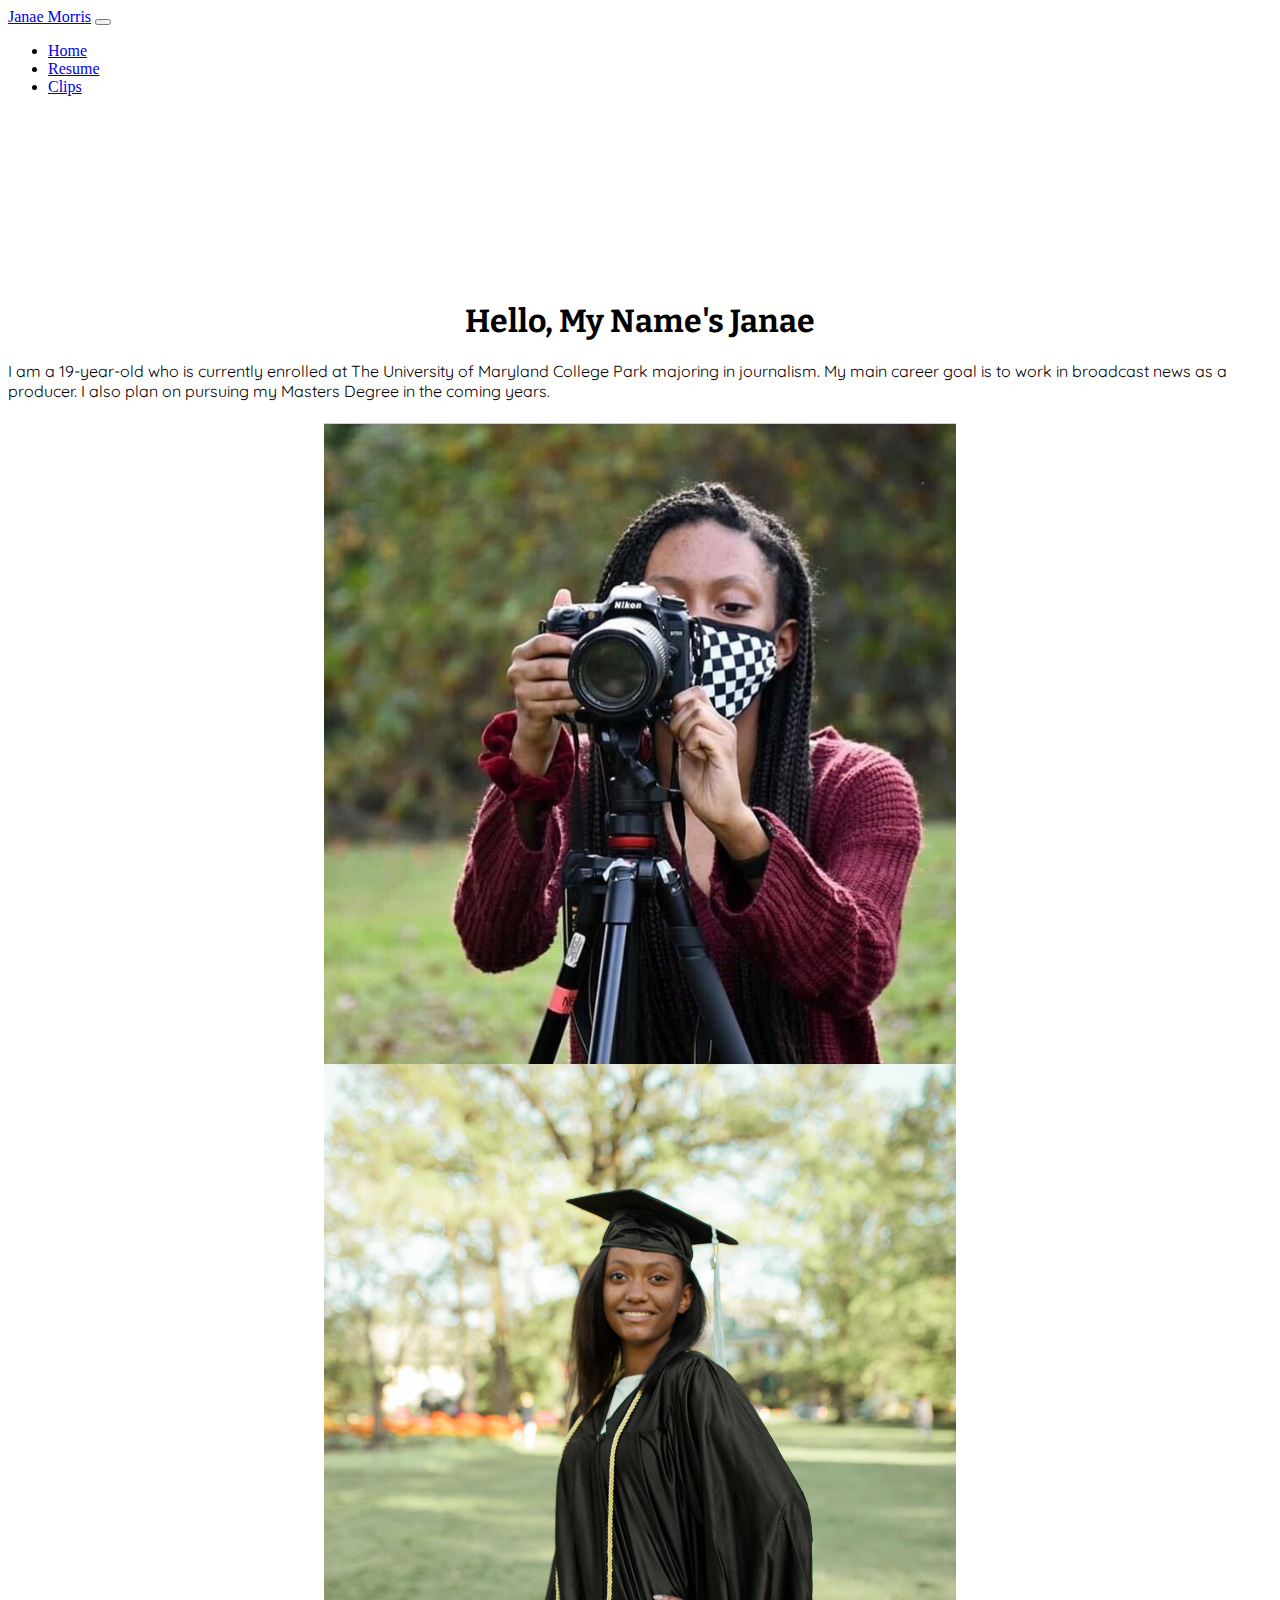
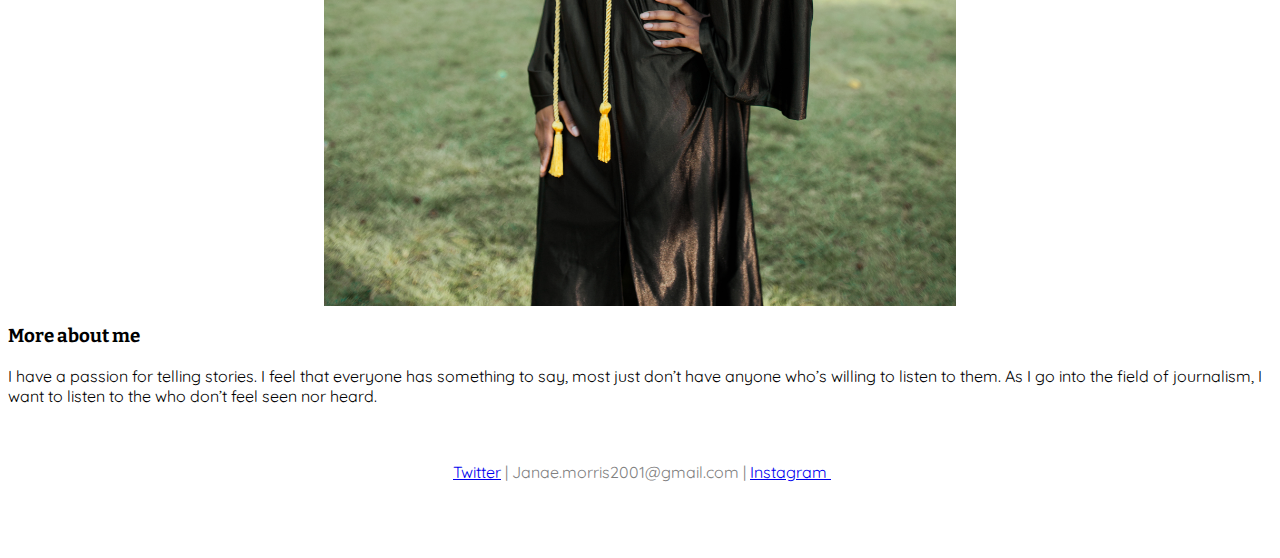
<file: index.html>
<!doctype html>
<html lang="en">

<head>
    <meta charset="utf-8">
    <!-- meta tags and seo -->
    <title>Janae Morris's Portfolio</title>
    <meta name="description" content="">
    <meta name="author" content="">
    <!-- mobile -->
    <meta name="viewport" content="width=device-width, initial-scale=1">
	<!-- google fonts -->
	<link href="https://fonts.googleapis.com/css2?family=Quicksand&display=swap" rel="stylesheet">
	<link href="https://fonts.googleapis.com/css2?family=Bitter:ital@1&display=swap" rel="stylesheet">
    <!-- bootstrap css -->
    <link href="https://cdn.jsdelivr.net/npm/bootstrap@5.0.0-beta2/dist/css/bootstrap.min.css" rel="stylesheet" integrity="sha384-BmbxuPwQa2lc/FVzBcNJ7UAyJxM6wuqIj61tLrc4wSX0szH/Ev+nYRRuWlolflfl" crossorigin="anonymous">
    <!-- custom css -->
    <link rel="stylesheet" type="text/css" href="site/css/style.css">
</head>
<!---->
<body>
<!--nav start-->
<nav class="navbar navbar-expand-lg navbar-light bg-light">
  <div class="container-fluid">
    <a class="navbar-brand" href="#">Janae Morris</a>
    <button class="navbar-toggler" type="button" data-bs-toggle="collapse" data-bs-target="#navbarNav" aria-controls="navbarNav" aria-expanded="false" aria-label="Toggle navigation">
      <span class="navbar-toggler-icon"></span>
    </button>
    <div class="collapse navbar-collapse" id="navbarNav">
      <ul class="navbar-nav">
        <li class="nav-item">
          <a class="nav-link active" aria-current="page" href="#">Home</a>
        </li>
        <li class="nav-item">
          <a class="nav-link" href="Portfolio/index.html#">Resume</a>
        </li>
        <li class="nav-item">
          <a class="nav-link" href="Clips/index.html#">Clips</a>
        </li>
      </ul>
    </div>
  </div>
</nav>
<!--nav end-->

<!--body-->
<!--page contents go here-->

<div class="container content">
<div class="row">
<div class="col-sm-6">

<h1>Hello, My Name's Janae</h1>
<p>I am a 19-year-old who is currently
enrolled at The University of Maryland
College Park majoring in journalism. My
main career goal is to work in broadcast
news as a producer. I also plan on
pursuing my Masters Degree in the
coming years.</p>
</div>
<div class="col-sm-6">
<img src="site/images/BehindTheSceens.jpg" alt="Janae Morris taking picute" class="center">
</div>
</div>
</div>

<div class="row">
<div class="col-sm-6">
<img src="site/images/JanaeGrad.jpg" alt="Janae Morris in graduation gown" class="center">
</div>

<div class="col-sm-6">
<h3>More about me</h3>
<p>I have a passion for telling stories. I feel that everyone has something to say, most just don’t have anyone who’s willing to listen to them. As I go into the field of journalism, I want to listen to the who don’t feel seen nor heard.  </p>

</div>
</div>

<footer>

  <pre>


<center> <a class="link" href="https://twitter.com/JanaeMor2001">Twitter</a> | Janae.morris2001@gmail.com | <a class="link" href="https://www.instagram.com/janae.me320/">Instagram </a></center>

  </pre>

</footer>
<!--end page-->


<!---->
    <!-- bootstrap javascript -->
    <script src="https://cdn.jsdelivr.net/npm/bootstrap@5.0.0-beta2/dist/js/bootstrap.bundle.min.js" integrity="sha384-b5kHyXgcpbZJO/tY9Ul7kGkf1S0CWuKcCD38l8YkeH8z8QjE0GmW1gYU5S9FOnJ0" crossorigin="anonymous"></script>
</body>
</html>
</file>
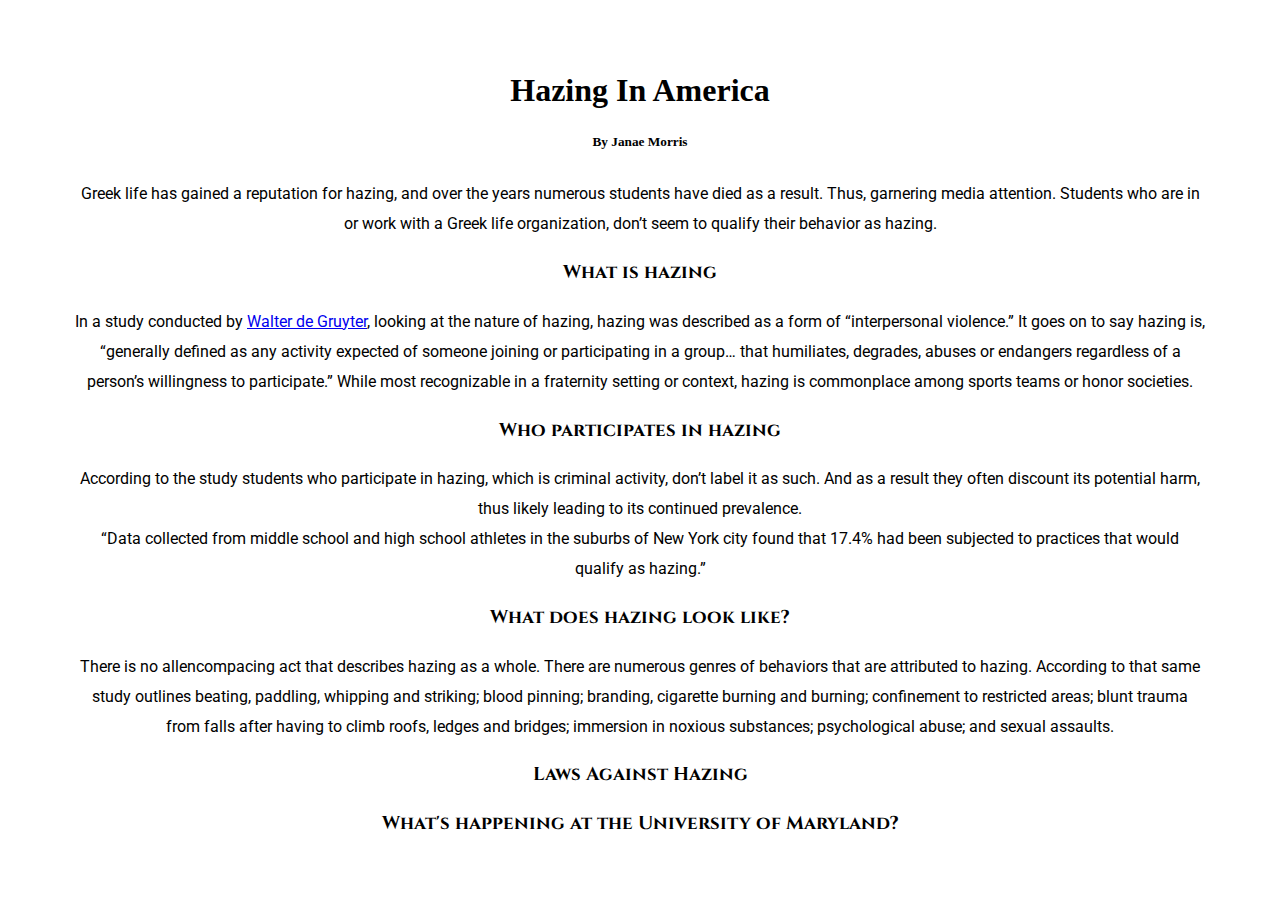
<file: Final Project/index.html>
<!--to use, copy and paste all content below doctype into your index.html file, or duplicate this file and rename to index.html.

do not remove the bootstrap css in head, nor the js bundle in body. that should always be your last line of code before the body close.

your custom style.css should always come BELOW the bootstrap css.

-->
<!doctype html>
<html lang="en">

<head>
    <meta charset="utf-8">
    <!-- meta tags and seo -->
    <title>Hazing In America</title>
    <meta name="description" content="How has the U.S. handled hazing?">
    <meta name="author" content="Janae Morris">
    <!-- mobile -->
    <meta name="viewport" content="width=device-width, initial-scale=1">
	<!-- google fonts -->
    <link rel="preconnect" href="https://fonts.gstatic.com">
    <link href="https://fonts.googleapis.com/css2?family=Playfair+Display:ital,wght@0,400;0,500;0,600;0,700;0,800;0,900;1,400;1,500;1,600;1,700;1,800;1,900&display=swap" rel="stylesheet">
    <link rel="preconnect" href="https://fonts.gstatic.com">
    <link href="https://fonts.googleapis.com/css2?family=Cinzel:wght@600&family=Roboto&display=swap" rel="stylesheet">
    <!-- bootstrap css -->
    <link href="https://cdn.jsdelivr.net/npm/bootstrap@5.0.0-beta2/dist/css/bootstrap.min.css" rel="stylesheet" integrity="sha384-BmbxuPwQa2lc/FVzBcNJ7UAyJxM6wuqIj61tLrc4wSX0szH/Ev+nYRRuWlolflfl" crossorigin="anonymous">
    <!-- custom css -->
    <link rel="stylesheet" type="text/css" href="css/styles.css">
</head>
<!---->
<body>

<!--page contents go here-->
<h1>Hazing In America</h1>
<!--I intend to make the title flip through Greek characters before landing on the actual title-->
<h5>By Janae Morris</h5>

<p>Greek life has gained a reputation for hazing, and over the years numerous students have died as a result. Thus, garnering media attention. Students who are in or work with a Greek life organization, don’t seem to qualify their behavior as hazing.  </p>
<h3>What is hazing </h3>
<p>In a study conducted by <a href="https://doi-org.proxy-um.researchport.umd.edu/10.1515/ijamh.2012.012">Walter de Gruyter</a>, looking at the nature of hazing, hazing was described as a form of “interpersonal violence.” It goes on to say hazing is, “generally defined as any activity expected of someone joining or participating in a group… that humiliates, degrades, abuses or endangers regardless of a person’s willingness to participate.”  
While most recognizable in a fraternity setting or context, hazing is commonplace among sports teams or honor societies.   
</p>
<h3>Who participates in hazing</h3>
<p>According to the study students who participate in hazing, which is criminal activity, don’t label it as such. And as a result they often discount its potential harm, thus likely leading to its continued prevalence.<br> 
“Data collected from middle school and high school athletes in the suburbs of New York  city  found that 17.4% had been subjected to practices that would qualify as hazing.”
</p>
<h3>What does hazing look like?</h3>
<p>There is no allencompacing act that describes hazing as a whole. There are numerous genres of behaviors that are attributed to hazing. According to that same study outlines beating, paddling, whipping and striking; blood pinning; branding, cigarette burning and burning; confinement to restricted areas; blunt trauma from  falls after having to climb roofs, ledges and bridges; immersion in noxious substances; psychological abuse; and sexual assaults. </p>

<h3>Laws Against Hazing</h3>

<!--add map here once data is cleaned-->

<h3>What's happening at the University of Maryland?</h3>

<!--add interview audio clips here. (Ask for pictures)-->

<!---->
    <!-- bootstrap javascript -->
    <script src="https://cdn.jsdelivr.net/npm/bootstrap@5.0.0-beta2/dist/js/bootstrap.bundle.min.js" integrity="sha384-b5kHyXgcpbZJO/tY9Ul7kGkf1S0CWuKcCD38l8YkeH8z8QjE0GmW1gYU5S9FOnJ0" crossorigin="anonymous"></script>
</body>
</html>
</file>
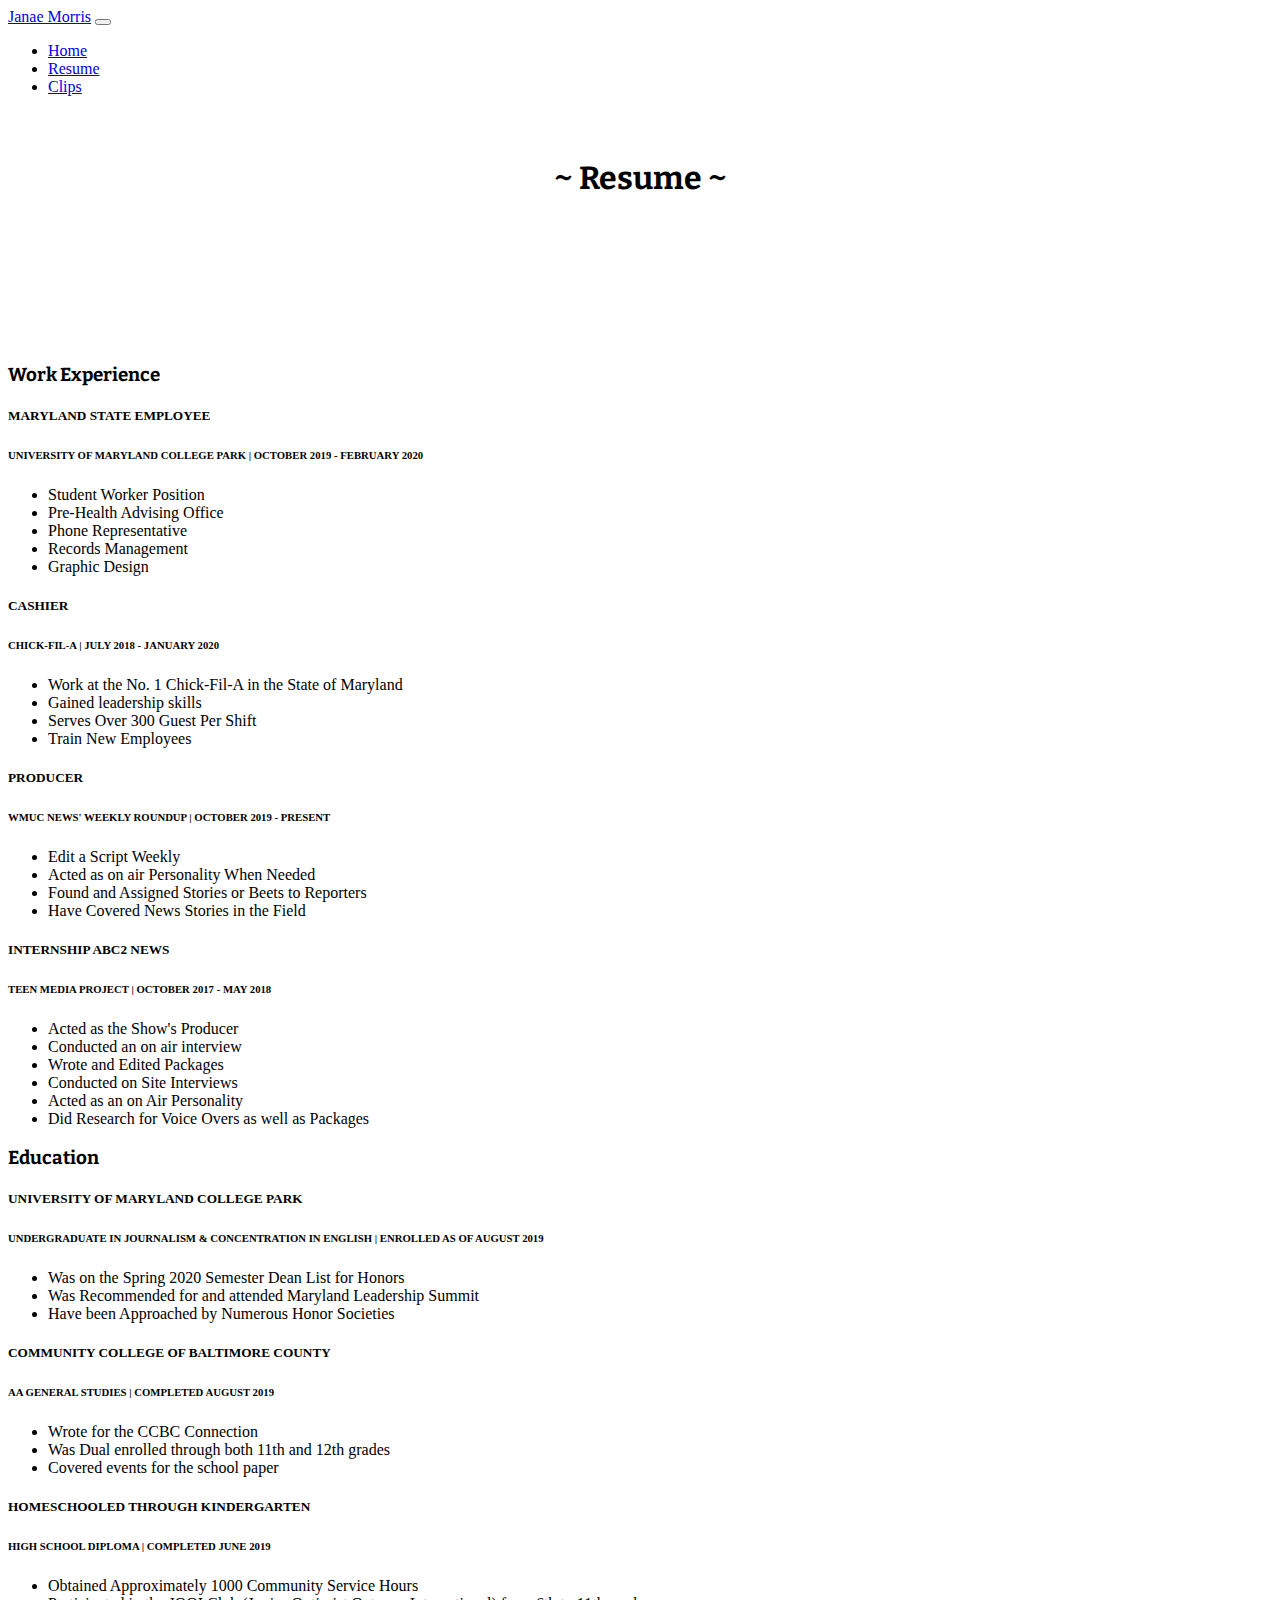
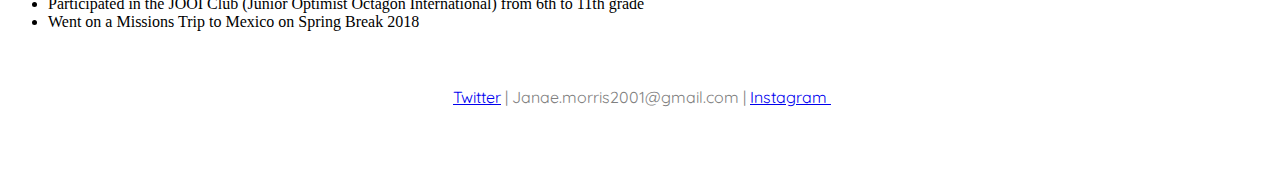
<file: Portfolio/index.html>
<!doctype html>
<html lang="en">

<head>
    <meta charset="utf-8">
    <!-- meta tags and seo -->
    <title>Janae Morris's Portfolio</title>
    <meta name="description" content="">
    <meta name="author" content="">
    <!-- mobile -->
    <meta name="viewport" content="width=device-width, initial-scale=1">
	<!-- google fonts -->
	<link href="https://fonts.googleapis.com/css2?family=Quicksand&display=swap" rel="stylesheet">
  <link href="https://fonts.googleapis.com/css2?family=Bitter:ital@1&display=swap" rel="stylesheet">
    <!-- bootstrap css -->
    <link href="https://cdn.jsdelivr.net/npm/bootstrap@5.0.0-beta2/dist/css/bootstrap.min.css" rel="stylesheet" integrity="sha384-BmbxuPwQa2lc/FVzBcNJ7UAyJxM6wuqIj61tLrc4wSX0szH/Ev+nYRRuWlolflfl" crossorigin="anonymous">
    <!-- custom css -->
    <link rel="stylesheet" type="text/css" href="../site/css/style.css">
</head>
<!---->
<body>
<!--nav start-->
<nav class="navbar navbar-expand-lg navbar-light bg-light">
  <div class="container-fluid">
    <a class="navbar-brand" href="../index.html#">Janae Morris</a>
    <button class="navbar-toggler" type="button" data-bs-toggle="collapse" data-bs-target="#navbarNav" aria-controls="navbarNav" aria-expanded="false" aria-label="Toggle navigation">
      <span class="navbar-toggler-icon"></span>
    </button>
    <div class="collapse navbar-collapse" id="navbarNav">
      <ul class="navbar-nav">
        <li class="nav-item">
          <a class="nav-link" href="../index.html#">Home</a>
        </li>
        <li class="nav-item">
          <a class="nav-link active" aria-current="page" href="#">Resume</a>
        </li>
        <li class="nav-item">
          <a class="nav-link" href="../Clips/index.html#">Clips</a>
        </li>
      </ul>
    </div>
  </div>
</nav>
<!--nav end-->

<!--body-->
<!--page contents go here-->
<h1>~ Resume ~</h1>
<div class="container content">

<h3>Work Experience</h3>

<h5>MARYLAND STATE EMPLOYEE</h5>
<h6>UNIVERSITY OF MARYLAND COLLEGE PARK | OCTOBER 2019 - FEBRUARY 2020</h6>
<ul>
  <li> Student Worker Position</li>
  <li> Pre-Health Advising Office</li>
  <li> Phone Representative</li>
  <li> Records Management</li>
  <li> Graphic Design</li>
</ul>

<h5>CASHIER</h5>
<h6>CHICK-FIL-A | JULY 2018 - JANUARY 2020</h6>
<ul>
  <li> Work at the No. 1 Chick-Fil-A in the State of Maryland</li>
  <li> Gained leadership skills</li>
  <li> Serves Over 300 Guest Per Shift</li>
  <li> Train New Employees</li>
</ul>

<h5>PRODUCER</h5>
<h6>WMUC NEWS' WEEKLY ROUNDUP | OCTOBER 2019 - PRESENT</h6>
<ul>
  <li> Edit a Script Weekly</li>
  <li> Acted as on air Personality When Needed</li>
  <li> Found and Assigned Stories or Beets to Reporters</li>
  <li> Have Covered News Stories in the Field</li>
</ul>

<h5>INTERNSHIP ABC2 NEWS</h5>
<h6>TEEN MEDIA PROJECT | OCTOBER 2017 - MAY 2018</h6>
<ul>
  <li> Acted as the Show's Producer</li>
  <li> Conducted an on air interview</li>
  <li> Wrote and Edited Packages</li>
  <li> Conducted on Site Interviews</li>
  <li> Acted as an on Air Personality</li>
  <li> Did Research for Voice Overs as well as Packages</li>
</ul>
<!--Education-->
<h3>Education</h3>

<h5>UNIVERSITY OF MARYLAND COLLEGE PARK</h5>
<h6>UNDERGRADUATE IN JOURNALISM & CONCENTRATION IN ENGLISH | ENROLLED AS OF AUGUST 2019</h6>
<ul>
  <li> Was on the Spring 2020 Semester Dean List for Honors</li>
  <li> Was Recommended for and attended Maryland Leadership Summit</li>
  <li> Have been Approached by Numerous Honor Societies</li>
</ul>

<h5>COMMUNITY COLLEGE OF BALTIMORE COUNTY</h5>
<h6>AA GENERAL STUDIES | COMPLETED AUGUST 2019</h6>
<ul>
  <li> Wrote for the CCBC Connection
  <li> Was Dual enrolled through both 11th and 12th grades</li>
  <li> Covered events for the school paper</li>
</ul>

<h5>HOMESCHOOLED THROUGH KINDERGARTEN</h5>
<h6>HIGH SCHOOL DIPLOMA | COMPLETED JUNE 2019</h6>
<ul>
  <li> Obtained Approximately 1000 Community Service Hours</li>
  <li> Participated in the JOOI Club (Junior Optimist Octagon International)
from 6th to 11th grade</li>
  <li> Went on a Missions Trip to Mexico on Spring Break 2018</li>
</ul>

<!--Might keep this in...
Main Interests
- Photography
- Broadcast Journalism
- Design
- Humanitarianism
- Leadership Skills
- Politics
-->

<footer>

  <pre>


<center> <a class="link" href="https://twitter.com/JanaeMor2001">Twitter</a> | Janae.morris2001@gmail.com | <a class="link" href="https://www.instagram.com/janae.me320/">Instagram </a></center>

  </pre>

</footer>
</div>
<!--end page-->



<!---->
    <!-- bootstrap javascript -->
    <script src="https://cdn.jsdelivr.net/npm/bootstrap@5.0.0-beta2/dist/js/bootstrap.bundle.min.js" integrity="sha384-b5kHyXgcpbZJO/tY9Ul7kGkf1S0CWuKcCD38l8YkeH8z8QjE0GmW1gYU5S9FOnJ0" crossorigin="anonymous"></script>
</body>
</html>
</file>
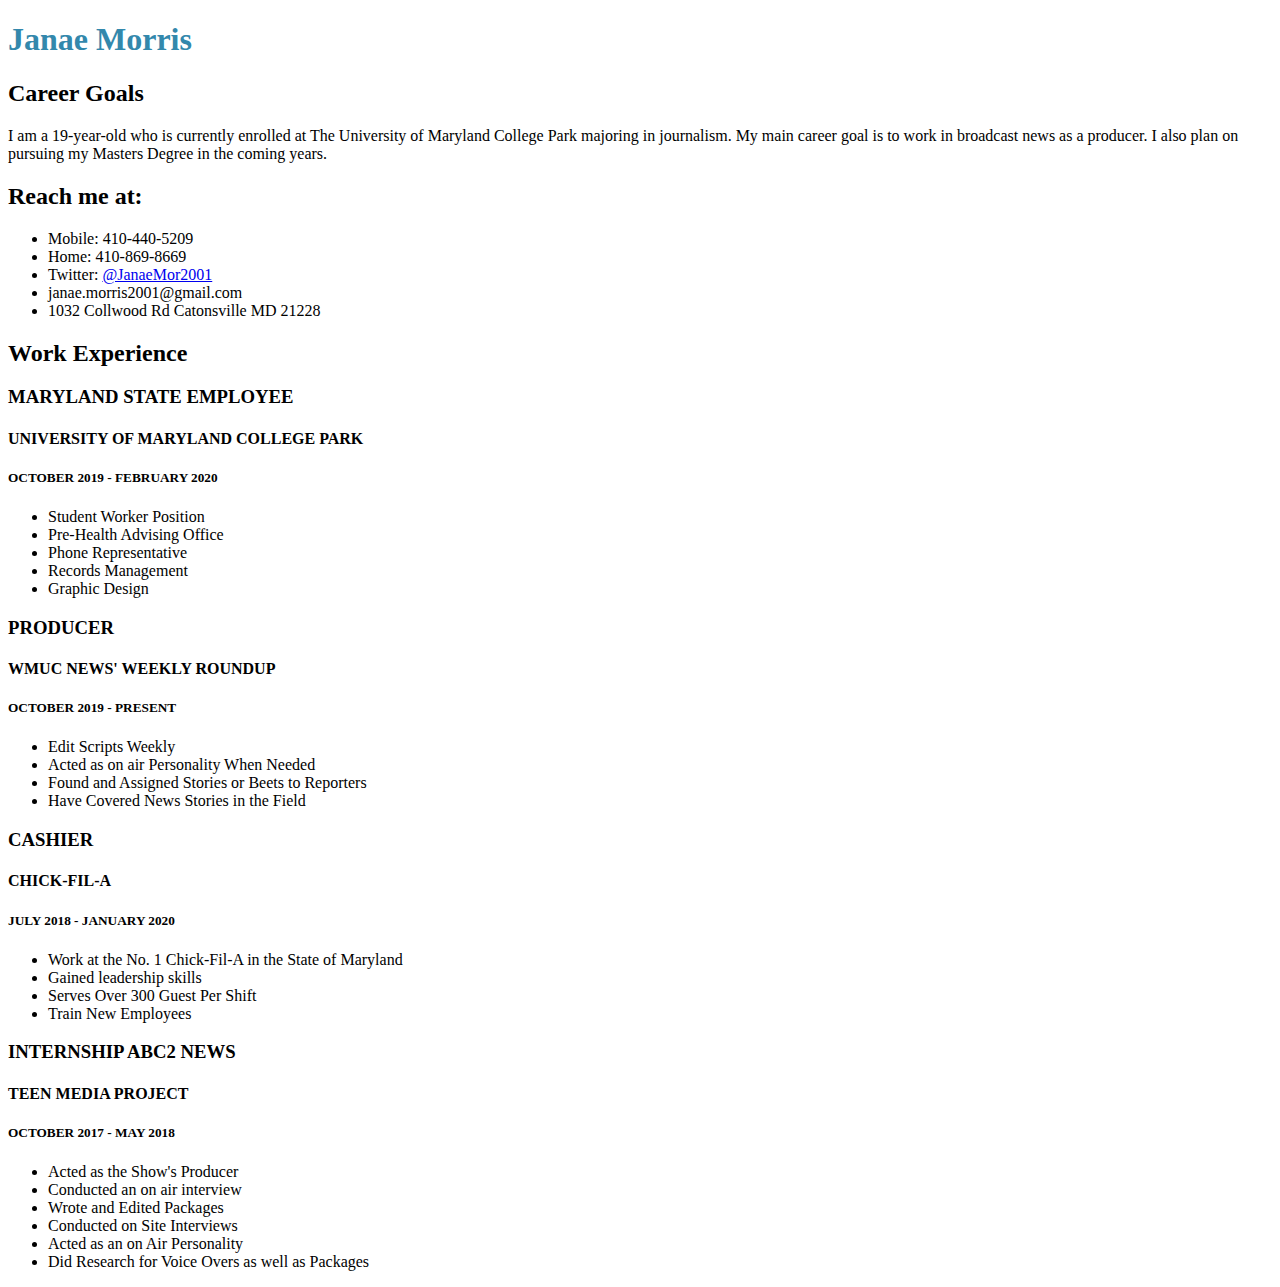
<file: resume/index.html>
<!DOCTYPE html> 
<html lang="en">

<head>	

	<meta charset="utf-8">

	<title>Janae Morris | Resume</title>

	<link rel="stylesheet" type="text/css" href="css/style.css">
	
</head>

<body>

	<h1>Janae Morris</h1>

		<h2>Career Goals</h2>

		<p>I am a 19-year-old who is currently
enrolled at The University of Maryland
College Park majoring in journalism. My
main career goal is to work in broadcast
news as a producer. I also plan on
pursuing my Masters Degree in the
coming years.</p>

		<h2>Reach me at:</h2>

		<ul>
			<li>Mobile: 410-440-5209</li>
			<li>Home: 410-869-8669</li>
			<li>Twitter: <a href="https://twitter.com/JanaeMor2001" target="_blank">@JanaeMor2001</a></li>
			<li>janae.morris2001@gmail.com</li>
		<li>1032 Collwood Rd Catonsville MD 21228</li>
		</ul>

		<h2>Work Experience</h2>

			<h3>MARYLAND STATE EMPLOYEE</h3>

			<h4>UNIVERSITY OF MARYLAND COLLEGE PARK</h4> 
			<h5>OCTOBER 2019 - FEBRUARY 2020</h5> 

				<ul>

					<li>Student Worker Position</li>
					<li>Pre-Health Advising Office</li>
					<li>Phone Representative</li>
					<li>Records Management</li>
					<li>Graphic Design</li>

				</ul>
			

		<h3>PRODUCER</h3>

			<h4>WMUC NEWS' WEEKLY ROUNDUP</h4> 
			<h5>OCTOBER 2019 - PRESENT</h5> 

				<ul>

					<li>Edit Scripts Weekly</li>
					<li>Acted as on air Personality When Needed</li>
					<li>Found and Assigned Stories or Beets to Reporters</li>
					<li>Have Covered News Stories in the Field</li>

				</ul>


		<h3>CASHIER</h3>

			<h4>CHICK-FIL-A</h4> 

			<h5>JULY 2018 - JANUARY 2020</h5> 

				<ul>

					<li>Work at the No. 1 Chick-Fil-A in the State of Maryland</li>
					<li>Gained leadership skills</li>
					<li>Serves Over 300 Guest Per Shift</li>
					<li>Train New Employees</li>

				</ul>


		<h3>INTERNSHIP ABC2 NEWS</h3>

			<h4>TEEN MEDIA PROJECT</h4>

			<h5>OCTOBER 2017 - MAY 2018</h5> 

				<ul>

					<li>Acted as the Show's Producer</li>
					<li>Conducted an on air interview</li>
					<li>Wrote and Edited Packages</li>
					<li>Conducted on Site Interviews</li>
					<li>Acted as an on Air Personality</li>
					<li>Did Research for Voice Overs as well as Packages</li>

				</ul>

</body>
</html>
</file>
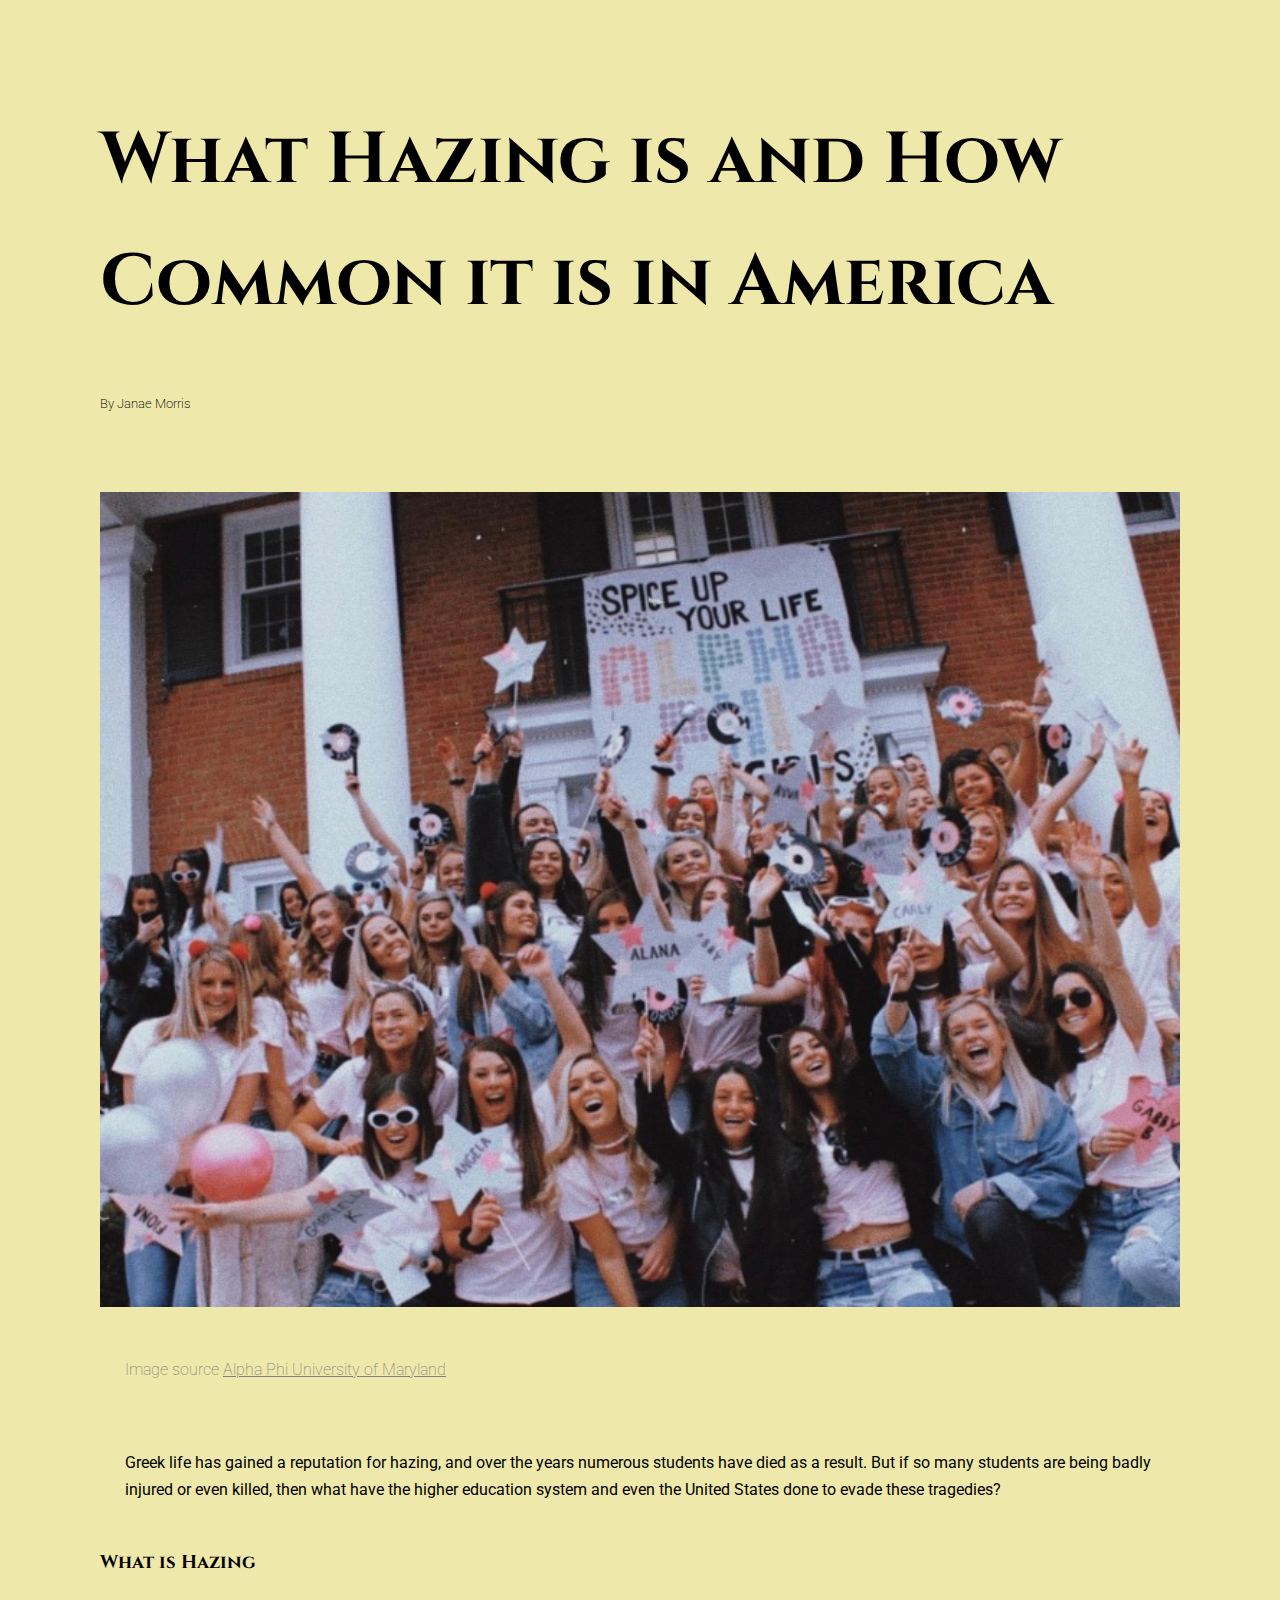
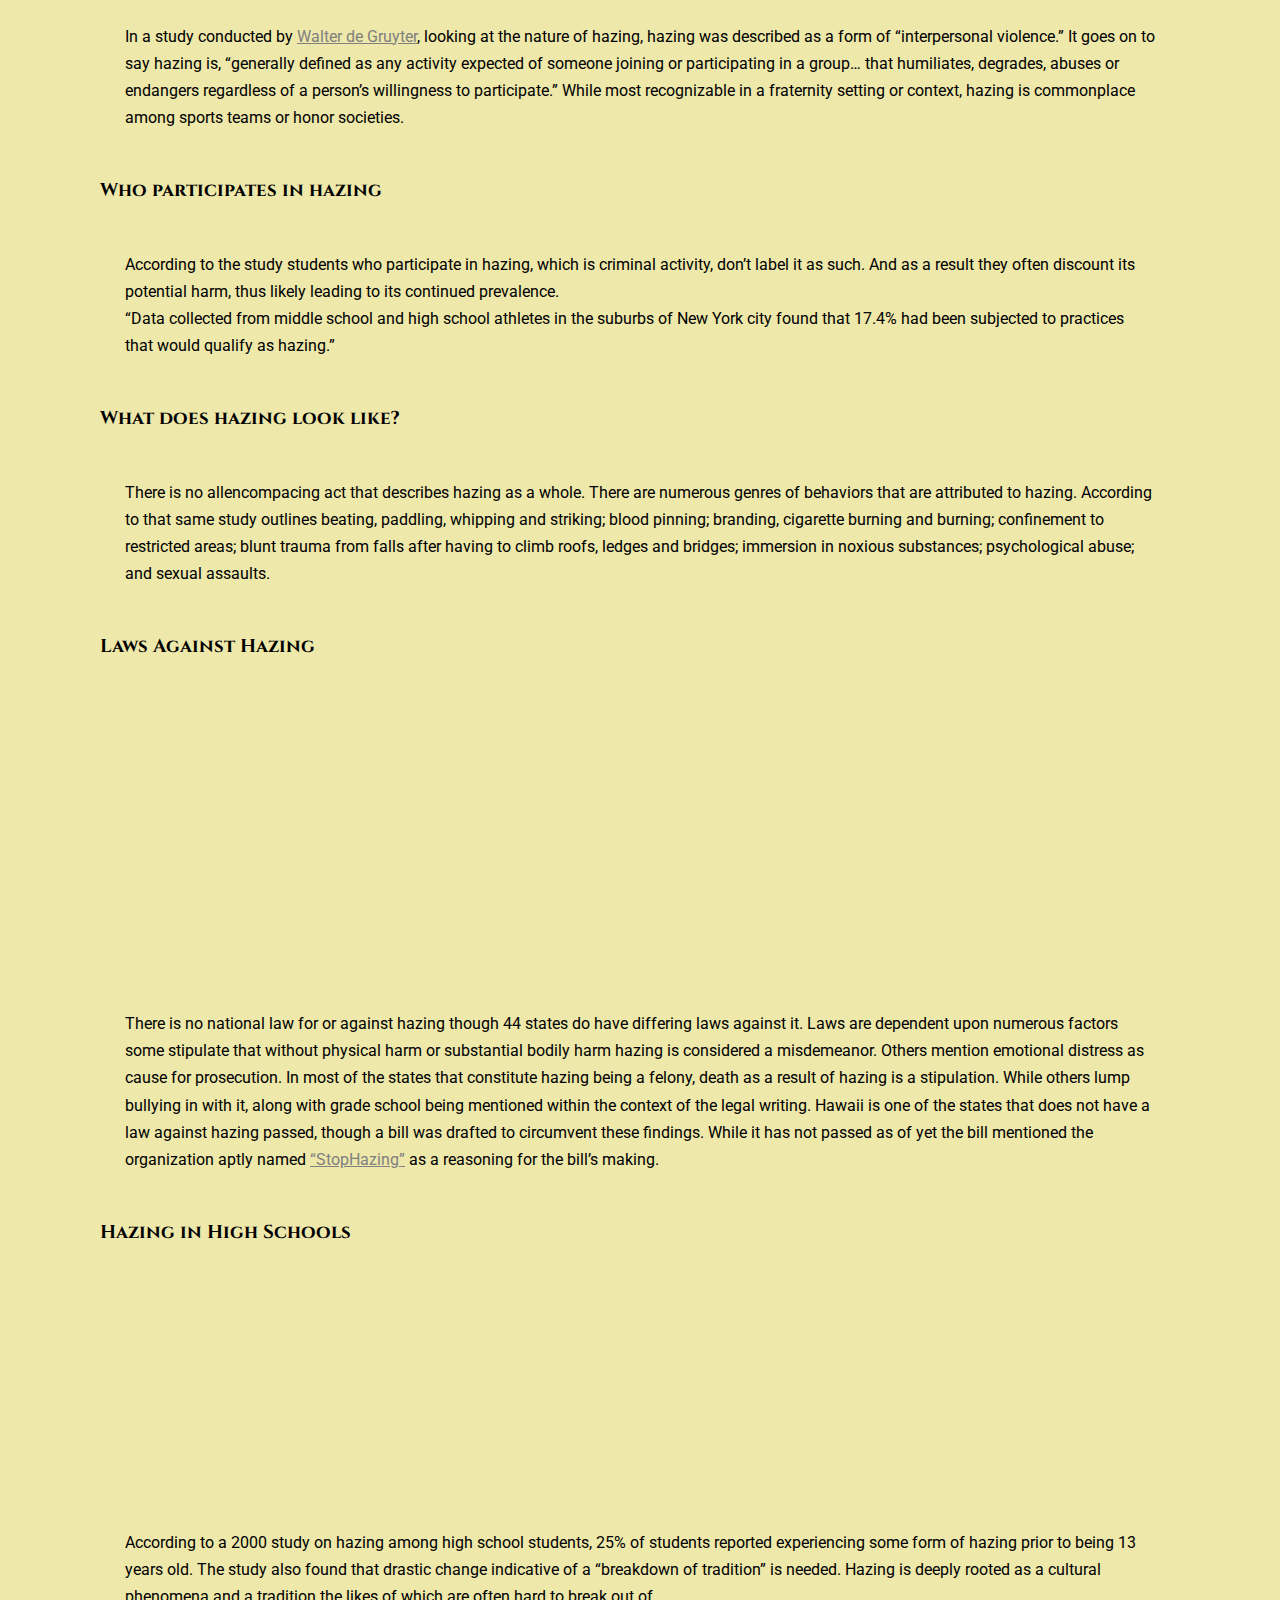
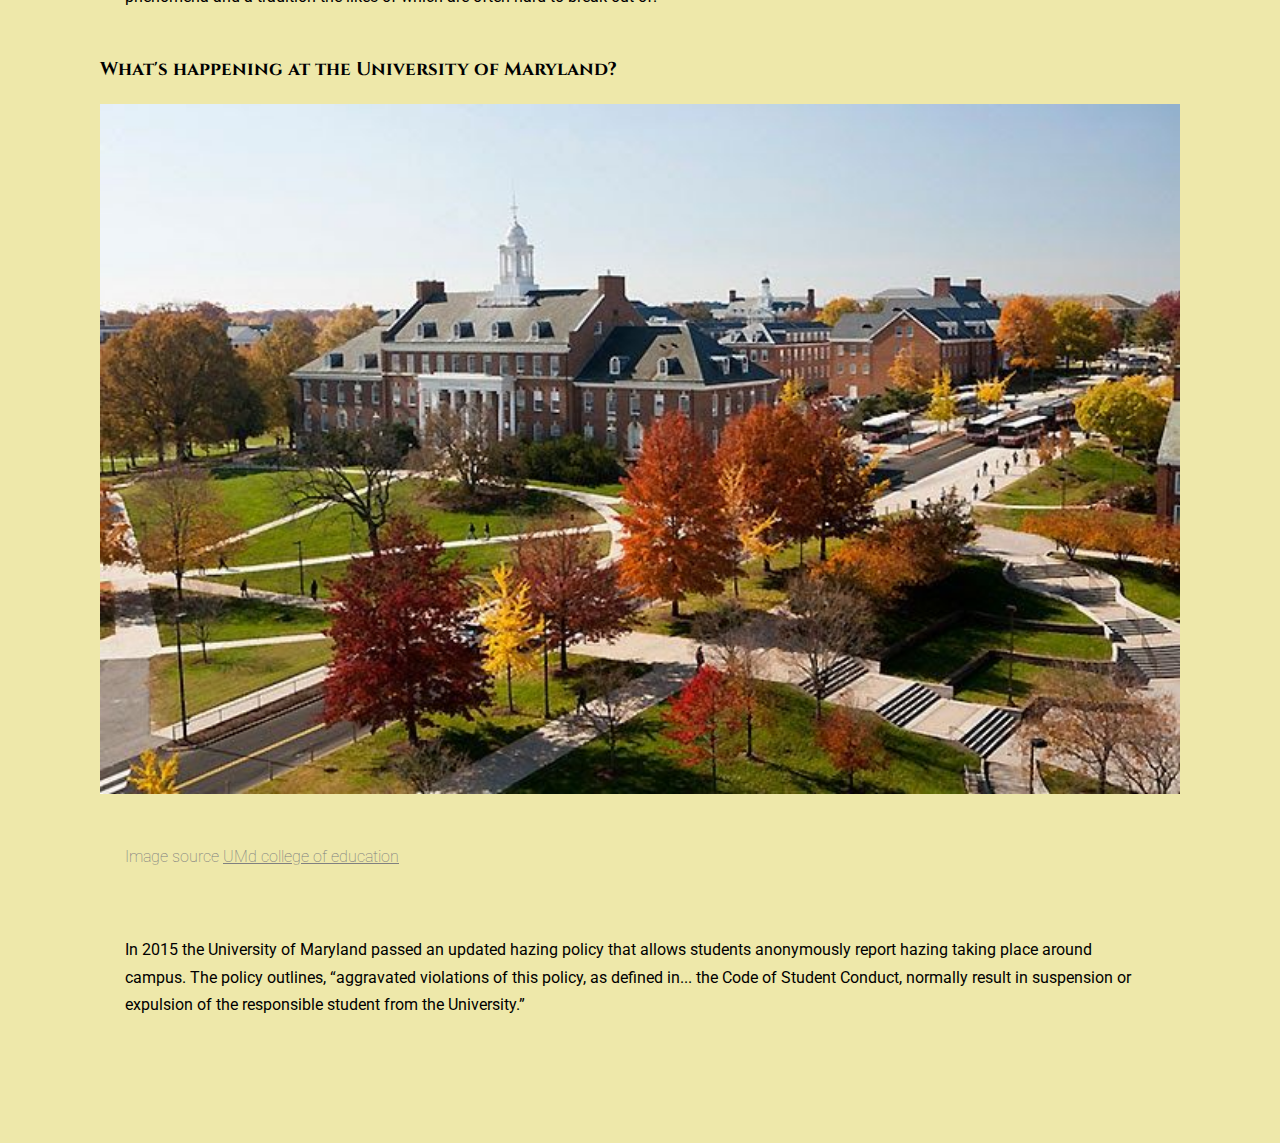
<file: projects/final-project/index.html>
<!doctype html>
<html lang="en">

<head>
    <meta charset="utf-8">
    <!-- meta tags and seo -->
    <title>Hazing In America</title>
    <meta name="description" content="How has the U.S. handled hazing?">
    <meta name="author" content="Janae Morris">
    <!-- mobile -->
    <meta name="viewport" content="width=device-width, initial-scale=1">
	<!-- google fonts -->
    <link rel="preconnect" href="https://fonts.gstatic.com">
    <link href="https://fonts.googleapis.com/css2?family=Playfair+Display:ital,wght@0,400;0,500;0,600;0,700;0,800;0,900;1,400;1,500;1,600;1,700;1,800;1,900&display=swap" rel="stylesheet">
    <link rel="preconnect" href="https://fonts.gstatic.com">
    <link href="https://fonts.googleapis.com/css2?family=Cinzel:wght@600&family=Roboto&display=swap" rel="stylesheet">
    <!-- bootstrap css -->
    <link href="https://cdn.jsdelivr.net/npm/bootstrap@5.0.0-beta2/dist/css/bootstrap.min.css" rel="stylesheet" integrity="sha384-BmbxuPwQa2lc/FVzBcNJ7UAyJxM6wuqIj61tLrc4wSX0szH/Ev+nYRRuWlolflfl" crossorigin="anonymous">
    <!-- custom css -->
    <link rel="stylesheet" type="text/css" href="css/styles.css">
</head>
<!---->
<body>
<div class="container">
  <div class="row">
    <div class="col-md">
    
    </div>
    <div class="col-md-8">

<!--page contents go here-->
<h1>What Hazing is and How Common it is in America</h1>

<h5>By Janae Morris</h5>
<img src="./pictures/akp.jpg" alt="Alpha Phi on the steps of their house">
<p class="attribute">Image source <a href="https://www.facebook.com/AlphaPhiUMD">Alpha Phi University of Maryland</a></p>

<p>Greek life has gained a reputation for hazing, and over the years numerous students have died as a result. But if so many students are being badly injured or even killed, then what have the higher education system and even the United States done to evade these tragedies?</p>
<h3>What is Hazing </h3>
<p>In a study conducted by <a href="https://doi-org.proxy-um.researchport.umd.edu/10.1515/ijamh.2012.012">Walter de Gruyter</a>, looking at the nature of hazing, hazing was described as a form of “interpersonal violence.” It goes on to say hazing is, “generally defined as any activity expected of someone joining or participating in a group… that humiliates, degrades, abuses or endangers regardless of a person’s willingness to participate.”  
While most recognizable in a fraternity setting or context, hazing is commonplace among sports teams or honor societies.   
</p>
<h3>Who participates in hazing</h3>
<p>According to the study students who participate in hazing, which is criminal activity, don’t label it as such. And as a result they often discount its potential harm, thus likely leading to its continued prevalence.<br> 
“Data collected from middle school and high school athletes in the suburbs of New York  city  found that 17.4% had been subjected to practices that would qualify as hazing.”
</p>
<h3>What does hazing look like?</h3>
<p>There is no allencompacing act that describes hazing as a whole. There are numerous genres of behaviors that are attributed to hazing. According to that same study outlines beating, paddling, whipping and striking; blood pinning; branding, cigarette burning and burning; confinement to restricted areas; blunt trauma from  falls after having to climb roofs, ledges and bridges; immersion in noxious substances; psychological abuse; and sexual assaults. </p>

<h3>Laws Against Hazing</h3>
<!--don't touch-->
<iframe title="" aria-label="Map" id="datawrapper-chart-TxXiv" src="https://datawrapper.dwcdn.net/TxXiv/4/" scrolling="no" frameborder="0" style="width: 0; min-width: 100% !important; border: none;" height="279"></iframe><script type="text/javascript">!function(){"use strict";window.addEventListener("message",(function(a){if(void 0!==a.data["datawrapper-height"])for(var e in a.data["datawrapper-height"]){var t=document.getElementById("datawrapper-chart-"+e)||document.querySelector("iframe[src*='"+e+"']");t&&(t.style.height=a.data["datawrapper-height"][e]+"px")}}))}();
</script>
<!--don't touch-->
<p>There is no national law for or against hazing though 44 states do have differing laws against it. Laws are dependent upon numerous factors some stipulate that without physical harm or substantial bodily harm hazing is considered a misdemeanor. Others mention emotional distress as cause for prosecution. In most of the states that constitute hazing being a felony, death as a result of hazing is a stipulation. While others lump bullying in with it, along with grade school being mentioned within the context of the legal writing. Hawaii is one of the states that does not have a law against hazing passed, though a bill was drafted to circumvent these findings. While it has not passed as of yet the bill mentioned the organization aptly named <a href="https://stophazing.org/">“StopHazing”</a> as a reasoning for the bill’s making. 
</p>

<h3>Hazing in High Schools</h3>


<!--Graphic-->
<iframe title="" aria-label="Bar Chart" id="datawrapper-chart-XKdcF" src="https://datawrapper.dwcdn.net/XKdcF/1/" scrolling="no" frameborder="0" style="width: 0; min-width: 100% !important; border: none;" height="212"></iframe><script type="text/javascript">!function(){"use strict";window.addEventListener("message",(function(a){if(void 0!==a.data["datawrapper-height"])for(var e in a.data["datawrapper-height"]){var t=document.getElementById("datawrapper-chart-"+e)||document.querySelector("iframe[src*='"+e+"']");t&&(t.style.height=a.data["datawrapper-height"][e]+"px")}}))}();
</script>
<!--Don't touch-->

<p>According to a 2000 study on hazing among high school students, 25% of students reported experiencing some form of hazing prior to being 13 years old. The study also found that drastic change indicative of a “breakdown of tradition” is needed. Hazing is deeply rooted as a cultural phenomena and a tradition the likes of which are often hard to break out of.  
</p>

<!--add map here once data is cleaned-->

<h3>What's happening at the University of Maryland?</h3>

<img src="./pictures/umd.jpg" alt="Arial Photo of the University of Maryland">
<p class="attribute">Image source <a href="https://education.umd.edu/human-development-program">UMd college of education</a></p>

<p>
In 2015 the University of Maryland passed an updated hazing policy that allows students anonymously report hazing taking place around campus. The policy outlines, “aggravated violations of this policy, as defined in... the Code of Student Conduct, normally result in suspension or expulsion of the responsible student from the University.” 
</p>

    </div>
    <div class="col-md">
   
    </div>
  </div>
 </div>



<!--colors for design (green)#2E8B57 (yellow) #FFC300-->
    <!-- bootstrap javascript -->
    <script src="https://cdn.jsdelivr.net/npm/bootstrap@5.0.0-beta2/dist/js/bootstrap.bundle.min.js" integrity="sha384-b5kHyXgcpbZJO/tY9Ul7kGkf1S0CWuKcCD38l8YkeH8z8QjE0GmW1gYU5S9FOnJ0" crossorigin="anonymous"></script>
</body>
</html>
</file>
<file: site/css/style.css>
.center {
  display: block;
  margin-left: auto;
  margin-right: auto;
  width: 50%;
}

.content{
	padding-top: 10%;
}

p.center{
	text-align: center;
}

p{
	font-family: 'Quicksand', sans-serif;
	}

h3{
	font-family: 'Bitter', serif;
}

h1{
	text-align: center;
	font-family: 'Bitter', serif;
	margin-top: 5%
}
pre{
	font-family: 'Quicksand', sans-serif;
	color: grey;
}
</file>
<file: Final Project/css/styles.css>
body{
	text-align: center;
	margin: 75px;
	line-height: 30px;
}

p{
	font-family: 'Roboto', sans-serif;
}

h3{
	font-family: 'Cinzel', serif;
}
</file>
<file: resume/css/style.css>
h1{
	color:#3388AC;
}
</file>
<file: projects/final-project/css/styles.css>
body{
	margin: 100px;
	line-height: 1.7;
    font-family: 'Roboto', sans-serif;
    background-color: #EEE8AA;
}

h1{
	font-size: 72px;
	font-family: 'Cinzel', serif;
}

p{
	padding: 25px;
}

h5{ 
	font-size: 14;
	font-weight: 225;	
	padding-bottom: 5%;
}

h3{
	font-family: 'Cinzel', serif;
}

a{
	color: grey;

}

a:hover{
	color: #FFC300; 
}

.attribute{
	font-size: 11;
	font-weight: 150;
	color: grey;
}  


img {
  width: 100%;
  height: auto;
}
</file>
